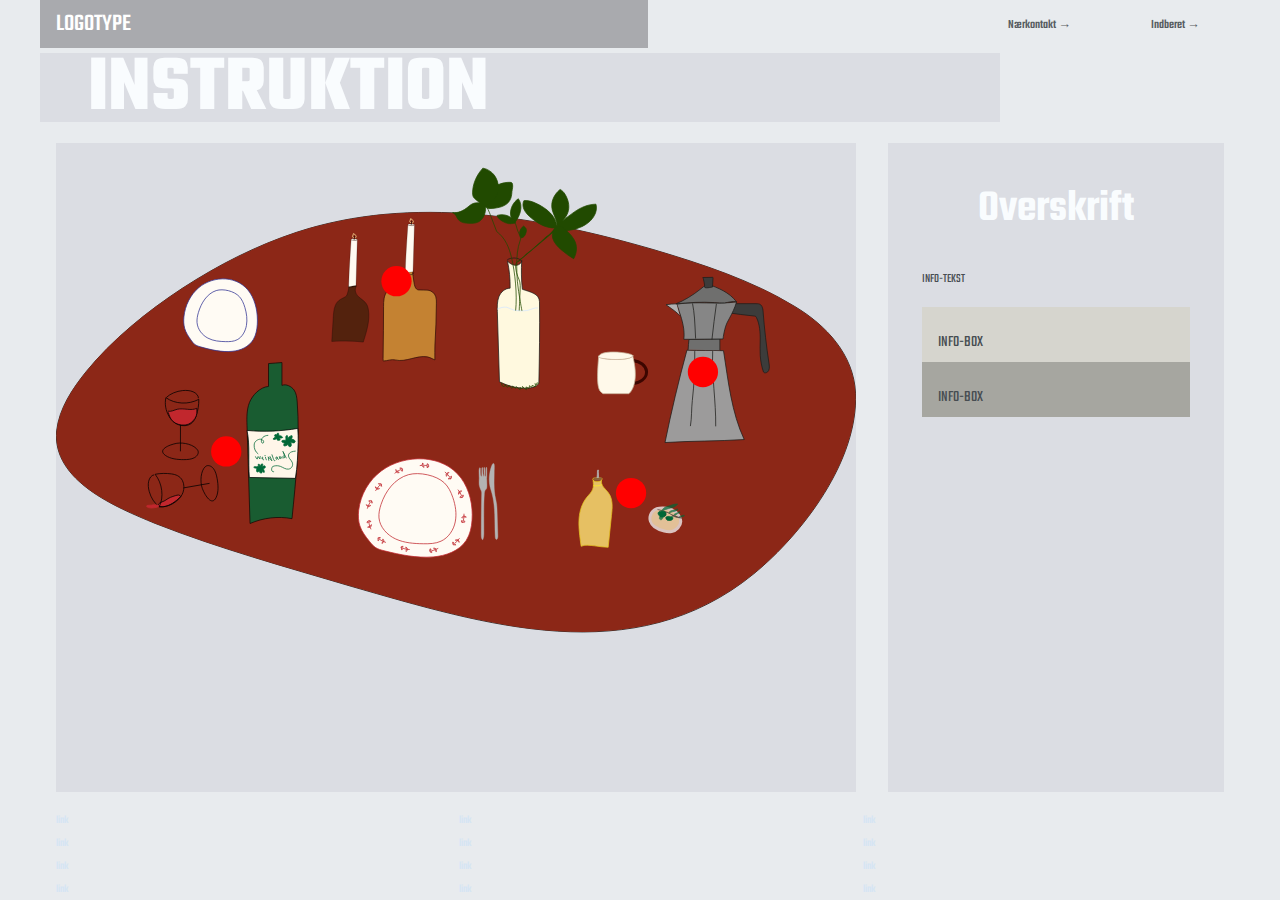
<file: instruction.html>
<!DOCTYPE html>
<html lang="en">
  <head>
    <meta charset="UTF-8" />
    <meta http-equiv="X-UA-Compatible" content="IE=edge" />
    <meta name="viewport" content="width=device-width, initial-scale=1.0" />
    <link rel="stylesheet" href="css/custom.css" />
    <link rel="stylesheet" href="css/general.css" />
    <link rel="stylesheet" href="css/layout.css" />
    <link rel="stylesheet" href="css/infographic.css" />
    <link rel="icon" type="image/png" href="img/fav.png" />
    <title>Emergency Site</title>
  </head>
  <body id="instruction">
    <header>
      <nav>
        <div id="logotype-wrapper">
          <a href="index.html"> LOGOTYPE </a>
        </div>
        <ul class="menu">
          <li><a class="menuItem" href="instruction.html">Nærkontakt </a></li>
          <li><a class="menuItem" href="register.html">Indberet</a></li>
        </ul>
      </nav>
    </header>

    <main>
      <h1>INSTRUKTION</h1>
      <section class="info-graphic">
        <svg
          id="Lag_2"
          data-name="Lag 2"
          xmlns="http://www.w3.org/2000/svg"
          width="800"
          height="514.04"
          viewBox="0 0 1057.31 614.04"
        >
          <g id="Lag_1-2" data-name="Lag 1">
            <g id="bord">
              <path
                d="M1056.69,298.07c3.57,88.65-69.01,184.67-134.56,238.69-158.72,129.49-355.62,66.96-532.06,16.47-86.22-25.62-175.43-50.25-259-83.13C79.51,448.74-5.3,414.03.81,347.81c3.39-29.84,20.9-55.65,39.1-78.37,33.97-41.78,80.4-79.57,126.92-109.98,47.92-31.13,97.47-56.31,150.93-74.03,152.85-50.24,320.81-21.04,472.42,22.99,63.25,18.76,129.65,40.46,186.24,75.02,41.37,24.76,77.99,63.55,80.25,114.45v.19Z"
                style="fill: #c7b299"
              />
              <path
                d="M1056.69,298.07c3.57,88.65-69.01,184.67-134.56,238.69-158.72,129.49-355.62,66.96-532.06,16.47-86.22-25.62-175.43-50.25-259-83.13C79.51,448.74-5.3,414.03.81,347.81c3.39-29.84,20.9-55.65,39.1-78.37,33.97-41.78,80.4-79.57,126.92-109.98,47.92-31.13,97.47-56.31,150.93-74.03,152.85-50.24,320.81-21.04,472.42,22.99,63.25,18.76,129.65,40.46,186.24,75.02,41.37,24.76,77.99,63.55,80.25,114.45v.19Z"
                style="fill: none; stroke: #000; stroke-miterlimit: 10"
              />
              <path
                d="M1056.69,298.07c3.57,88.65-69.01,184.67-134.56,238.69-158.72,129.49-355.62,66.96-532.06,16.47-86.22-25.62-175.43-50.25-259-83.13C79.51,448.74-5.3,414.03.81,347.81c3.39-29.84,20.9-55.65,39.1-78.37,33.97-41.78,80.4-79.57,126.92-109.98,47.92-31.13,97.47-56.31,150.93-74.03,152.85-50.24,320.81-21.04,472.42,22.99,63.25,18.76,129.65,40.46,186.24,75.02,41.37,24.76,77.99,63.55,80.25,114.45v.19Z"
                style="fill: #8c2717"
              />
            </g>
            <g id="vinglas1">
              <line
                x1="164.51"
                y1="340.18"
                x2="164.46"
                y2="374.85"
                style="fill: none; stroke: #000; stroke-miterlimit: 10"
              />
              <path
                d="M144.72,380.31c6.51,4.5,15.65,5.55,24.24,5.51,4.79-.02,9.81-.38,13.82-2.49s6.55-6.46,4.5-9.94c-4.22-7.17-18.54-10.71-27.54-9.18-8.39,1.43-26.76,7.97-15.01,16.09Z"
                style="fill: none; stroke: #000; stroke-miterlimit: 10"
              />
              <path
                d="M188.73,306.14c.1,7.19-1.01,14.39-3.29,21.39-1.65,5.08-4.57,10.6-11.03,12.67-5,1.6-11.02.59-15.41-1.81s-7.35-5.97-9.52-9.68c-4.54-7.76-6.04-16.5-4.25-24.86,11.83,8.71,29.99,9.55,43.49,2.29Z"
                style="fill: none; stroke: #000; stroke-miterlimit: 10"
              />
              <path
                d="M145.96,303.54c5.25-4.89,13.1-8.2,21.45-9.02,4.67-.46,9.63-.14,13.73,1.59,4.11,1.72,7.19,5.01,7.07,8.52"
                style="fill: none; stroke: #000; stroke-miterlimit: 10"
              />
              <path
                d="M147.98,321.78c4.19,1.01,8.23-1.59,12.43-2.56,8.33-1.94,18.49,2.48,25.64-1.25,0,4.44.95,8.5-2.41,13.45-2.77,4.08-6.84,7.96-12.92,8.63-6.08.67-12.48-1.38-16.29-4.97-3.52-3.32-4.82-7.61-6.02-11.74"
                style="fill: #c1272d; stroke: #000; stroke-miterlimit: 10"
              />
            </g>
            <g id="kaffe">
              <path
                d="M898.75,179.7c8.84,0,17.67-.01,26.51-.02,2.06,0,4.26.04,5.97,1.38,2.57,2.01,3.07,6.07,3.34,9.65,1.74,22.61,4.3,45.14,7.69,67.5.48,3.2.96,6.66-.28,9.57-1.24,2.92-4.97,4.57-6.94,2.25-2.33-6.9-3.77-14.19-4.26-21.57-.44-6.5-.14-13.03-.06-19.55.13-10.67-.44-21.82-5.04-31.08-.22-.45-.46-.9-.82-1.21-.5-.42-1.15-.5-1.77-.56-12.45-1.25-24.88-2.84-37.26-4.75"
                style="fill: #3c3c3b; stroke: #1d1d1b; stroke-miterlimit: 10"
              />
              <path
                d="M882.2,241.86c6.28,40.13,10.55,81.55,27.38,117.39-35.89,2.36-68.81,1.64-104.7,4,8.37-41.11,18.04-81.87,29-122.16,18.41.73,29.91.04,48.32.77Z"
                style="fill: #9c9b9b; stroke: #1d1d1b; stroke-miterlimit: 10"
              />
              <path
                d="M835.45,240.67c.2-4.63.57-9.26,1.1-13.85,13.68.27,27.2.02,40.87-.62,0,4.95,0,10.01,0,14.95"
                style="fill: #6f6f6e; stroke: #1d1d1b; stroke-miterlimit: 10"
              />
              <path
                d="M836.39,226.79h-6.63c1.58-11.96-2.04-25.16-5.97-36.38-1.08-3.08-1.89-7.36-3.49-10.12,26.5-4.06,52.63.75,79.17-2.95-2.26,7.68-5.57,14.64-9.33,21.5-1.14,2.08-2.35,4.11-3.35,6.29-2.54,5.51-3.67,11.71-4.77,17.82-.17.95-.26,2.43-.41,3.38-15.2.23-30.02.47-45.22.47Z"
                style="fill: #868686; stroke: #1d1d1b; stroke-miterlimit: 10"
              />
              <path
                d="M844.18,242.32c.34,21.78-.73,43.59-3.18,65.2-1.29,11.37-.63,22.71-2.55,33.97"
                style="fill: none; stroke: #1d1d1b; stroke-miterlimit: 10"
              />
              <path
                d="M867.92,242.32c-1.46,33.19,4.43,66.29,3.98,99.52"
                style="fill: none; stroke: #1d1d1b; stroke-miterlimit: 10"
              />
              <path
                d="M820.04,179.87c-4.6.14-9.2.54-13.77,1.21,2.59,1.79,4.9,3.63,7.49,5.41,1.14.79,2.29,1.58,3.4,2.43,2.53,1.94,4.87,4.2,7.19,6.45"
                style="fill: #b1b1b1; stroke: #1d1d1b; stroke-miterlimit: 10"
              />
              <path
                d="M899.37,177.22c-9.59-12.7-24.25-18.35-38.15-23.45-3.69,1.85-6.94,4.68-10.25,7.32-9.81,7.82-20.48,14.18-31.68,18.88,16.97-1.76,33.7-2.86,50.71-1.71,4.52.3,9.06.81,13.58.39,5.25-.49,10.66-2.76,15.8-1.43Z"
                style="fill: #6f6f6e; stroke: #1d1d1b; stroke-miterlimit: 10"
              />
              <path
                d="M854.87,145.14l12.83-.25c.2,0,.44,0,.56.19.1.14.1.34.1.52-.08,4.05-.31,8.09-.7,12.12-2.08.24-9.9,2.2-10.6-.04-.17-.55.17-1.82.14-2.45-.06-1.15-.37-2.36-.59-3.49-.13-.66-1.28-6.61-1.73-6.6Z"
                style="fill: #3c3c3b; stroke: #1d1d1b; stroke-miterlimit: 10"
              />
              <path
                d="M841.27,179.44c1.19,6.35,2.06,12.77,2.59,19.24.32,3.93.52,7.87.72,11.81.26,5.13.51,10.26.77,15.39"
                style="fill: none; stroke: #1d1d1b; stroke-miterlimit: 10"
              />
              <path
                d="M872.83,179.84c-2.22,15.65-4.18,31.35-5.88,47.09"
                style="fill: none; stroke: #1d1d1b; stroke-miterlimit: 10"
              />
            </g>
            <g id="blomst">
              <path
                d="M639.02,177.11c.43,36.28-.07,71.89-.84,108.16-3.55,4.67-9.99,5.93-15.85,6.14-12.29.46-25.19-3-36.23-8.43-.94-30.9-1.88-61.8-2.81-92.69-.2-6.64-.37-13.49,2.02-19.69,2.39-6.2,8.19-11.3,14.84-11.36.24-11.98-.93-23.99-3.48-35.69,3.14,2.8,5.51,4.74,9.67,5.38s9.12-2.1,9.16-6.31c-.64,12.68-.63,25.51.94,38.11,10.16,3.45,22.44,5.65,22.57,16.39Z"
                style="fill: #fff9df; stroke: #1d1d1b; stroke-miterlimit: 10"
              />
              <path
                d="M595.96,122.41c1.44-1.65,3.65-2.39,5.8-2.78,4.67-.84,9.96-.17,13.28,3.21"
                style="fill: none; stroke: #1d1d1b; stroke-miterlimit: 10"
              />
              <path
                d="M583.29,186.84c3.97-1.67,8.27-3.26,12.48-2.37,3.1.66,5.78,2.6,8.79,3.59,2.74.89,5.67.96,8.55,1.03,3.76.08,7.58.16,11.21-.8,4.17-1.1,8.2-3.57,12.47-2.98"
                style="fill: none; stroke: #d4e7ff; stroke-miterlimit: 10"
              />
              <path
                d="M607.46,188.81c2.26-20.41-.64-50.15-5.49-70.25-3.03-12.59-7.96-25.64-19.51-34.17-2.76-7.36-5.53-14.31-8.28-21.67-1.94-5.19-3.99-10.53-8.26-14.65"
                style="fill: none; stroke: #214a00; stroke-miterlimit: 10"
              />
              <path
                d="M618.01,77.15c-2.43,1.74-4.32,4.3-4.99,7.21s-.04,6.15,1.89,8.43c1.6-.31,3.17-1.08,4.14-2.4s1.58-2.86,2.05-4.42c.44-1.45.79-3,.42-4.48-.48-1.97-1.97-3.03-3.52-4.34Z"
                style="fill: #214a00; stroke: #214a00; stroke-miterlimit: 10"
              />
              <path
                d="M602.64,28.9c-.13,6.09-.46,12.64-5.29,17.51-2.82,2.84-6.97,4.81-11.39,5.97s-9.14,1.55-13.82,1.65c-4.42-1.29-8.18-4.03-9.06-7.57-.88-3.54.28-7.25,2.53-10.42,2.25-3.17,5.53-5.85,9.06-8.25,6.94-4.74,15.6-8.68,24.92-8.47,1.03.02,2.16.13,2.88.7.57.46.75,1.11.87,1.74.6,3.23.13,6.58-1.37,9.64"
                style="fill: #214a00; stroke: #214a00; stroke-miterlimit: 10"
              />
              <path
                d="M563.35,52.37c0-.92.39-2.51-.08-3.35-.37-.68-1.76-1.38-2.41-1.9-1.98-1.58-3.92-3.2-5.81-4.85-1.48-1.29-2.97-2.64-3.74-4.28-.71-1.5-.78-3.15-.76-4.76.18-11.69,5.03-23.3,13.64-32.68,6.46,1.15,11.89,4.96,15.25,9.57,3.35,4.62,4.82,9.99,5.38,15.32,1.19,11.17-9.36,21.81-21.29,27.52"
                style="fill: #214a00; stroke: #214a00; stroke-miterlimit: 10"
              />
              <path
                d="M562.34,46.88c-3.99-.47-8.21-.9-11.86.71-2.32,1.03-4.18,2.79-6.11,4.39-5.66,4.67-12.88,8.28-20.28,7.45,2.13.56,3.66,2.37,4.74,4.23s1.9,3.9,3.36,5.5c3.22,3.54,8.64,4.1,13.52,4.28,3.8.14,7.73.18,11.25-1.22,6.74-2.67,10.34-10.07,10.75-17.09.12-1.98-.09-4.23-1.69-5.47"
                style="fill: #214a00; stroke: #214a00; stroke-miterlimit: 10"
              />
              <path
                d="M611.19,124.21c.49-2.75,4.43-4.23,6.6-6.47,1.95-2.01,4.88-4.4,7.18-6.19,6.27-4.88,7.56-6.68,14.35-12.33,3.4-2.83,8.25-7.66,8.25-7.66,5.76-3.64,8.12-6.91,12.1-11.86-10.48.1-20.09-4.47-27.52-10.07-4.63-3.49-9.13-7.21-12.02-11.65s-4.03-9.74-1.75-14.38c5.16-.88,10.62,1.02,15.17,3.06,7.66,3.44,14.64,7.85,19.84,13.32,5.2,5.47,8.54,12.04,8.76,18.77,1.25-7.91-4.53-15.43-6.34-23.28-2.19-9.48,1.76-19.66,10.38-26.74,3.08,1.49,4.88,3.65,6.43,6.16,4.15,6.71,6.16,14.31,4.62,21.63-1.54,7.32-6.83,14.3-15.03,18.36,8.1-5.35,15.02-10.98,22.92-16.49s17.76-10.1,28.51-10.18c2.68,10.24-3.73,21.02-14.57,27.49-10.84,6.47-25.43,8.73-39.14,7.45"
                style="fill: #214a00; stroke: #214a00; stroke-miterlimit: 10"
              />
              <path
                d="M662.51,77.9c-5.86,3.76-7.55,10.32-5.81,15.98,1.74,5.66,6.37,10.57,11.45,14.93,4.88,4.18,10.27,8.02,16.08,11.45,4.38-8.46,5.15-17.08.37-25.41-3.66-6.38-9.73-11.76-15.83-16.97-2.32-1.98-2.91.77-6.27.02Z"
                style="fill: #214a00; stroke: #214a00; stroke-miterlimit: 10"
              />
              <path
                d="M615.81,189.13c-1.93-11.2-.34-1.43-2.26-12.63-1.46-8.53-2.92-17.07-3.73-25.69-.65-6.88-.87-13.8-.89-20.71-.02-11.67.62-23.56,4.73-34.48.79-2.09.14-3.71-.64-5.81s-1.87-4.07-2.68-6.15c-1.7-4.37-2.2-9.28-4.83-13.17"
                style="fill: none; stroke: #214a00; stroke-miterlimit: 10"
              />
              <path
                d="M604.58,69.01c-2.75-1.28-3.78-4.68-3.9-7.71-.32-7.93,3.76-15.91,10.4-20.27,3.53,4.76,4.08,10.98,2.73,16.74s-4.49,10.96-8,15.73"
                style="fill: #214a00; stroke: #214a00; stroke-miterlimit: 10"
              />
              <path
                d="M607.57,72.85c-3.09.86-6.33,1.45-9.5.98-2.57-.38-5-1.45-7.28-2.7-3.37-1.85-6.68-4.38-7.87-8.03,6.85-2.23,14.61-.63,20.05,4.09"
                style="fill: #214a00; stroke: #214a00; stroke-miterlimit: 10"
              />
              <path
                d="M589.44,284.07c-.41,1.08-.54,2.33-.07,3.38s1.65,1.84,2.78,1.6,1.9-1.7,1.27-2.67c.55,1.43,1.27,3.03,2.73,3.51s3.3-1.41,2.23-2.51c1.03,1.16,2.06,2.32,3.09,3.48.23.26.48.53.81.61.61.15,1.2-.41,1.33-1.02s-.09-1.24-.3-1.83c1.24,1.28,2.76,2.3,4.42,2.96,0-.8.19-1.59.53-2.31,1.53,1.54,3.26,2.88,5.14,3.96.39-.93.38-2.03-.03-2.95.5.99,1.69,1.72,2.73,1.34s1.3-2.15.28-2.57c1.45,1.73,3.26,3.16,5.28,4.18.08-1.18-.1-2.37-.53-3.47,1.29.58,2.58,1.17,3.87,1.75.63-1,.88-2.24.7-3.41.91.78,2,1.37,3.15,1.71.36-.66.51-1.44.41-2.2,1.37.63,2.74,1.26,4.11,1.88.54-1.31.35-2.88-.48-4.03.84.51,1.68,1.02,2.52,1.53l.1-2.54c.88-.04,1.77.11,2.59.45"
                style="fill: none; stroke: #214a00; stroke-miterlimit: 10"
              />
              <path
                d="M611.83,123.1c-1.87.42-3.28,2.07-3.9,3.88s-.55,3.79-.35,5.69c.4,3.78,1.31,7.5,2.7,11.03.96,2.43,2.14,4.78,2.75,7.31.73,3.03.59,6.19.45,9.31-.71,15.88-.57,12.6-1.28,28.48"
                style="fill: none; stroke: #214a00; stroke-miterlimit: 10"
              />
            </g>
            <g id="tallerken2">
              <path
                d="M430.34,400.46c-16.72,12.28-27.97,31.73-30.3,52.34-.78,6.92-.58,14.07,1.65,20.67,2.55,7.59,7.59,14.04,12.55,20.32,2.27,2.88,4.59,5.81,7.6,7.9,3.59,2.48,7.92,3.61,12.15,4.66,21.11,5.25,42.78,9.84,64.46,8.01,16.75-1.41,34.4-7.61,43.61-21.68,5.16-7.88,7.15-17.44,7.8-26.83,1.35-19.53-2.97-39.87-14.53-55.67-23.57-32.22-74.49-32.14-104.99-9.73Z"
                style="fill: #fffbf4; stroke: #c1272d; stroke-miterlimit: 10"
              />
              <path
                d="M429.57,445.08c-1.88,5.75-3.3,11.78-2.71,17.8,1.2,12.35,10.85,22.65,22.13,27.84,11.28,5.18,24.01,6.09,36.42,6.28,7.96.12,16.21-.08,23.44-3.41,9.94-4.58,16.6-14.73,18.79-25.45s.38-21.93-3.16-32.28c-2.44-7.16-5.83-14.2-11.31-19.41-10.5-9.97-33.12-14.69-47.21-10.79-18.45,5.11-30.74,22.12-36.4,39.42Z"
                style="fill: #fffbf4; stroke: #c1272d; stroke-miterlimit: 10"
              />
              <path
                d="M422.24,427.21c1.42-2.91,3.4-5.55,5.8-7.73"
                style="fill: none; stroke: #c1272d; stroke-miterlimit: 10"
              />
              <path
                d="M427.84,419.32c-.77-.3-1.39-.99-1.6-1.79.43-.18.98.07,1.13.51l.49-.81c.23.27.33.65.25.99.26-.33.66-.55,1.08-.6.19-.02.44.07.41.26,0,.05-.04.09-.07.14-.12.16-.26.3-.42.43.39-.08.81-.06,1.2.04.07.02.16.06.16.13,0,.05-.03.09-.07.12-.28.26-.67.4-1.06.37.47.18.92.43,1.33.72-.24.1-.5.16-.76.17l.73.94c-.8.19-1.71-.25-2.06-1"
                style="fill: none; stroke: #c1272d; stroke-miterlimit: 10"
              />
              <path
                d="M423.73,424.49c-.39-.36-.78-.71-1.11-1.13s-.6-.88-.71-1.4c-.01-.05-.02-.12.03-.15.03-.03.08-.02.12,0,1.04.24,1.91,1.12,2.13,2.16.53-.19,1.29-.41,1.85-.43s1.16.14,1.53.56c-1.06.79-2.48,1.1-3.77.82"
                style="fill: none; stroke: #c1272d; stroke-miterlimit: 10"
              />
              <path
                d="M447.5,403.98c2.39-2.19,5.2-3.92,8.23-5.06"
                style="fill: none; stroke: #c1272d; stroke-miterlimit: 10"
              />
              <path
                d="M455.6,398.68c-.61-.56-.93-1.43-.83-2.25.46-.01.89.42.87.89l.76-.58c.12.33.07.72-.13,1.02.36-.22.82-.27,1.22-.16.18.05.39.23.29.39-.03.04-.07.07-.12.1-.17.1-.36.18-.55.25.4.07.77.24,1.1.48.06.04.12.11.1.18-.02.04-.06.07-.11.08-.36.14-.77.13-1.12-.04.37.34.7.73.97,1.16-.26,0-.52-.03-.77-.12l.34,1.14c-.82-.12-1.5-.86-1.55-1.68"
                style="fill: none; stroke: #c1272d; stroke-miterlimit: 10"
              />
              <path
                d="M449.88,401.99c-.23-.47-.47-.95-.62-1.46s-.23-1.04-.15-1.56c0-.05.03-.12.08-.13.04-.01.08.01.12.04.88.6,1.36,1.74,1.19,2.79.56.02,1.35.09,1.88.28s1.03.55,1.22,1.08c-1.28.35-2.71.12-3.81-.62"
                style="fill: none; stroke: #c1272d; stroke-miterlimit: 10"
              />
              <path
                d="M480.75,393.68c3.18-.62,6.48-.62,9.66,0"
                style="fill: #e6e6e6; stroke: #c1272d; stroke-miterlimit: 10"
              />
              <path
                d="M490.42,393.41c-.22-.8-.04-1.7.47-2.35.4.23.54.83.28,1.21l.95-.1c-.08.35-.32.65-.64.8.42,0,.84.19,1.13.51.13.14.21.4.04.48-.05.02-.1.02-.15.02-.2,0-.4-.03-.59-.07.3.27.54.61.68.98.03.07.05.16-.01.21-.04.03-.09.02-.13.02-.38-.07-.72-.3-.93-.62.14.49.21.99.22,1.5-.23-.13-.43-.3-.59-.51l-.31,1.15c-.63-.53-.82-1.52-.44-2.24"
                style="fill: #e6e6e6; stroke: #c1272d; stroke-miterlimit: 10"
              />
              <path
                d="M483.81,393.23c.05-.53.1-1.05.23-1.57s.35-1.01.69-1.41c.04-.04.08-.08.14-.07.04.01.06.05.08.09.43.98.25,2.19-.44,3,.47.31,1.1.78,1.46,1.22s.59,1.01.47,1.56c-1.27-.37-2.37-1.32-2.92-2.52"
                style="fill: #e6e6e6; stroke: #c1272d; stroke-miterlimit: 10"
              />
              <path
                d="M513.94,402.1c2.62,1.9,4.88,4.31,6.6,7.05"
                style="fill: #e6e6e6; stroke: #c1272d; stroke-miterlimit: 10"
              />
              <path
                d="M520.75,408.98c.43-.71,1.21-1.19,2.04-1.26.11.45-.24.96-.69,1.03l.72.63c-.31.18-.69.21-1.02.07.28.31.43.75.4,1.17-.01.19-.15.42-.33.36-.05-.02-.09-.06-.12-.1-.13-.15-.25-.31-.35-.49,0,.4-.08.81-.25,1.17-.03.07-.09.14-.16.13-.05,0-.08-.05-.1-.09-.21-.32-.28-.73-.18-1.11-.26.43-.58.83-.94,1.18-.06-.25-.07-.52-.03-.78l-1.05.56c-.05-.82.55-1.64,1.34-1.85"
                style="fill: #e6e6e6; stroke: #c1272d; stroke-miterlimit: 10"
              />
              <path
                d="M516.36,404.04c.42-.32.84-.65,1.3-.9s.97-.44,1.5-.46c.05,0,.12,0,.14.05.02.04,0,.08-.01.12-.42.98-1.43,1.68-2.5,1.73.09.55.18,1.34.1,1.9s-.34,1.12-.82,1.41c-.6-1.19-.65-2.63-.15-3.86"
                style="fill: #e6e6e6; stroke: #c1272d; stroke-miterlimit: 10"
              />
              <path
                d="M531.17,425.45c2.14,2.43,3.82,5.27,4.9,8.33"
                style="fill: none; stroke: #c1272d; stroke-miterlimit: 10"
              />
              <path
                d="M536.3,433.66c.58-.6,1.45-.9,2.27-.78,0,.46-.44.88-.9.85l.56.77c-.34.11-.72.05-1.01-.15.21.37.26.82.13,1.23-.06.18-.24.38-.4.28-.04-.03-.07-.07-.1-.12-.1-.17-.18-.36-.24-.55-.08.39-.25.77-.5,1.09-.05.06-.12.12-.18.09-.04-.02-.07-.06-.08-.11-.13-.36-.11-.78.06-1.12-.35.36-.75.68-1.18.95,0-.26.04-.52.14-.77l-1.15.31c.14-.81.89-1.48,1.71-1.51"
                style="fill: none; stroke: #c1272d; stroke-miterlimit: 10"
              />
              <path
                d="M533.1,427.87c.48-.22.96-.45,1.47-.59s1.05-.21,1.57-.12c.05,0,.12.03.13.08.01.04-.01.08-.04.12-.62.87-1.76,1.33-2.81,1.14-.03.56-.12,1.34-.31,1.87s-.57,1.02-1.11,1.2c-.32-1.29-.06-2.71.7-3.8"
                style="fill: none; stroke: #c1272d; stroke-miterlimit: 10"
              />
              <path
                d="M539.21,457.29c.29,3.23-.05,6.51-.99,9.61"
                style="fill: none; stroke: #c1272d; stroke-miterlimit: 10"
              />
              <path
                d="M538.48,466.94c.82-.14,1.7.13,2.29.71-.27.38-.88.45-1.23.15v.95c-.34-.11-.62-.39-.73-.72-.05.42-.28.82-.62,1.07-.15.11-.42.17-.48-.01-.02-.05-.01-.1,0-.15.02-.2.07-.39.14-.58-.3.27-.66.47-1.05.58-.07.02-.17.03-.2-.03-.02-.04-.01-.09,0-.14.11-.37.37-.69.71-.86-.5.09-1.01.11-1.51.07.15-.21.34-.4.57-.54l-1.11-.43c.59-.57,1.59-.66,2.28-.2"
                style="fill: none; stroke: #c1272d; stroke-miterlimit: 10"
              />
              <path
                d="M539.33,460.39c.52.1,1.04.21,1.53.39s.97.45,1.33.83c.04.04.08.09.06.14-.02.04-.06.06-.1.07-1.01.33-2.21.03-2.94-.75-.36.43-.89,1.01-1.36,1.32s-1.06.48-1.6.31c.5-1.23,1.56-2.22,2.81-2.65"
                style="fill: none; stroke: #c1272d; stroke-miterlimit: 10"
              />
              <path
                d="M533.33,489.65c-1.75,2.73-4.02,5.12-6.66,7"
                style="fill: none; stroke: #c1272d; stroke-miterlimit: 10"
              />
              <path
                d="M526.85,496.84c.73.39,1.26,1.14,1.38,1.97-.45.13-.97-.18-1.07-.63l-.58.75c-.2-.29-.25-.68-.13-1.02-.3.3-.72.47-1.14.46-.19,0-.43-.12-.38-.3.01-.05.05-.09.09-.13.14-.14.3-.27.46-.38-.4.03-.81-.03-1.18-.18-.07-.03-.15-.08-.14-.15,0-.05.04-.08.08-.11.31-.23.72-.32,1.09-.25-.45-.24-.86-.53-1.24-.87.25-.08.52-.1.78-.08l-.62-1.02c.82-.09,1.67.45,1.92,1.23"
                style="fill: #e6e6e6; stroke: #c1272d; stroke-miterlimit: 10"
              />
              <path
                d="M531.53,492.18c.35.4.69.8.97,1.25s.49.95.54,1.47c0,.05,0,.12-.04.15-.04.02-.08,0-.12,0-1.01-.36-1.76-1.33-1.87-2.39-.55.13-1.33.25-1.89.21s-1.14-.27-1.46-.73c1.15-.66,2.59-.8,3.85-.38"
                style="fill: none; stroke: #c1272d; stroke-miterlimit: 10"
              />
              <path
                d="M505.21,503.01c-2.79,1.65-5.9,2.75-9.1,3.24"
                style="fill: #e6e6e6; stroke: #c1272d; stroke-miterlimit: 10"
              />
              <path
                d="M496.18,506.5c.48.68.61,1.59.34,2.38-.46-.08-.78-.6-.67-1.05l-.86.41c-.04-.35.09-.72.34-.97-.4.13-.86.1-1.23-.1-.17-.09-.33-.31-.2-.44.04-.04.09-.06.14-.07.19-.06.39-.11.59-.13-.37-.15-.71-.39-.97-.7-.05-.06-.1-.14-.06-.2.03-.04.08-.05.12-.06.38-.06.78.04,1.09.27-.29-.41-.53-.86-.71-1.34.26.05.51.14.73.28l-.09-1.19c.77.29,1.28,1.15,1.16,1.97"
                style="fill: #e6e6e6; stroke: #c1272d; stroke-miterlimit: 10"
              />
              <path
                d="M502.47,504.46c.13.51.26,1.03.3,1.55s.01,1.07-.18,1.56c-.02.05-.05.11-.11.11-.04,0-.08-.03-.11-.06-.73-.77-.97-1.98-.59-2.98-.55-.14-1.3-.37-1.78-.66s-.89-.76-.97-1.31c1.33-.07,2.67.45,3.6,1.4"
                style="fill: #e6e6e6; stroke: #c1272d; stroke-miterlimit: 10"
              />
              <path
                d="M467.49,504.64c-3.24.02-6.48-.58-9.5-1.77"
                style="fill: none; stroke: #c1272d; stroke-miterlimit: 10"
              />
              <path
                d="M457.93,503.12c.07.83-.27,1.68-.9,2.22-.35-.3-.38-.91-.05-1.24l-.95-.08c.14-.33.44-.58.78-.67-.41-.08-.79-.35-1.01-.71-.1-.16-.13-.43.05-.48.05-.01.1,0,.15,0,.2.04.39.1.57.18-.24-.32-.41-.7-.49-1.09-.01-.07-.02-.17.05-.2.04-.02.09,0,.13,0,.36.14.66.43.8.78-.04-.5-.02-1.01.06-1.51.2.17.37.38.49.61l.52-1.07c.52.64.53,1.64.01,2.29"
                style="fill: none; stroke: #c1272d; stroke-miterlimit: 10"
              />
              <path
                d="M464.4,504.51c-.15.51-.29,1.02-.52,1.5s-.53.93-.94,1.26c-.04.03-.1.07-.15.04-.04-.02-.05-.07-.06-.11-.25-1.04.16-2.2.99-2.87-.4-.39-.94-.97-1.21-1.47s-.39-1.1-.18-1.62c1.18.6,2.08,1.73,2.41,3.02"
                style="fill: none; stroke: #c1272d; stroke-miterlimit: 10"
              />
              <path
                d="M436.03,495.29c-3.12-.86-6.08-2.33-8.65-4.3"
                style="fill: none; stroke: #c1272d; stroke-miterlimit: 10"
              />
              <path
                d="M427.25,491.23c-.16.82-.72,1.54-1.47,1.9-.26-.39-.11-.98.29-1.21l-.89-.34c.22-.28.58-.44.93-.43-.38-.19-.67-.55-.78-.96-.05-.18,0-.45.18-.45.05,0,.1.02.15.05.18.09.35.2.5.33-.15-.37-.21-.78-.18-1.18,0-.07.03-.17.1-.18.05,0,.09.02.13.05.31.23.52.59.56.97.09-.5.25-.98.47-1.44.15.22.25.46.3.72l.79-.89c.33.76.06,1.72-.61,2.2"
                style="fill: none; stroke: #c1272d; stroke-miterlimit: 10"
              />
              <path
                d="M433.09,494.32c-.28.45-.56.9-.91,1.3s-.76.75-1.25.95c-.05.02-.11.04-.15,0-.03-.03-.03-.08-.03-.12.05-1.07.75-2.08,1.73-2.49-.28-.49-.63-1.19-.76-1.74s-.07-1.17.27-1.61c.97.9,1.53,2.24,1.49,3.56"
                style="fill: none; stroke: #c1272d; stroke-miterlimit: 10"
              />
              <path
                d="M416.35,477.94c-1.54-2.85-2.52-6-2.88-9.22"
                style="fill: none; stroke: #c1272d; stroke-miterlimit: 10"
              />
              <path
                d="M413.21,468.79c-.7.45-1.61.55-2.39.25.1-.45.63-.76,1.07-.63l-.37-.88c.35-.03.72.11.95.38-.12-.41-.06-.86.15-1.23.09-.16.32-.32.45-.18.04.04.05.09.07.14.06.19.09.39.11.59.17-.37.42-.69.73-.95.06-.05.14-.09.2-.05.04.03.05.08.05.12.05.38-.07.78-.32,1.07.42-.28.88-.5,1.36-.66-.06.26-.16.5-.31.72l1.19-.04c-.32.76-1.2,1.24-2.01,1.08"
                style="fill: none; stroke: #c1272d; stroke-miterlimit: 10"
              />
              <path
                d="M415.02,475.14c-.52.11-1.04.22-1.56.24s-1.07-.03-1.55-.24c-.05-.02-.11-.06-.11-.11,0-.04.03-.08.06-.11.8-.7,2.02-.9,3-.47.16-.54.42-1.28.73-1.75s.79-.86,1.35-.92c.02,1.33-.55,2.65-1.54,3.54"
                style="fill: none; stroke: #c1272d; stroke-miterlimit: 10"
              />
              <path
                d="M411.36,450.66c.77-3.15,2.15-6.15,4.03-8.78"
                style="fill: none; stroke: #c1272d; stroke-miterlimit: 10"
              />
              <path
                d="M415.16,441.76c-.82-.13-1.56-.67-1.94-1.41.38-.27.98-.14,1.22.25l.31-.9c.28.21.46.56.46.92.18-.38.53-.68.93-.81.18-.06.45-.02.46.17,0,.05-.02.1-.04.15-.09.18-.19.35-.32.51.37-.16.78-.23,1.18-.21.07,0,.17.03.18.1.01.05-.02.09-.04.13-.22.32-.57.53-.95.59.5.08.99.22,1.45.43-.21.15-.45.26-.71.33l.91.76c-.74.35-1.72.11-2.22-.54"
                style="fill: none; stroke: #c1272d; stroke-miterlimit: 10"
              />
              <path
                d="M412.24,447.69c-.46-.27-.91-.53-1.32-.87s-.77-.74-.99-1.22c-.02-.05-.04-.11,0-.15.03-.03.08-.04.12-.04,1.07.01,2.1.69,2.54,1.66.48-.3,1.17-.67,1.72-.81s1.16-.11,1.62.22c-.87,1-2.19,1.6-3.52,1.6"
                style="fill: none; stroke: #c1272d; stroke-miterlimit: 10"
              />
            </g>
            <g id="stearin1">
              <path
                d="M461.5,139.83c-.11-1.66-.08-3.42,1.35-4.22,1.94-1.08,8.77-3.5,8.78,1.71,0,1.05-.24,1.83-.1,2.89.15,1.23.35,2.47.53,3.7.35,2.47.71,4.93,1.06,7.4.31,2.2.64,4.43,1.57,6.44s2.15,3.42,4.3,3.73c4.22.61,8.5-.3,12.71.35,4.21.65,8.68,3.39,10.28,8.77.78,2.62.79,5.54.77,8.37-.12,18.49-.76,36.97-1.92,55.4-.4,6.38.12,13.22-.09,19.62-3.47-1.38-6.55-3.39-10.13-4-14.08-2.38-28.28,7.52-42.24,4.08-5.29-1.31-10.01,1.14-15.39,1.36-.17,0-.37,0-.49-.17-.13-.19-.11-.48-.09-.74.1-.96-.14-1.16-.14-2.14,0-12.67.42-24.92.49-37.59.05-10.34.11-20.69.16-31.03.02-3.81.04-7.67.76-11.35.71-3.68,2.21-7.23,4.57-9.22,4.35-3.67,8.81-4.27,13.83-3.02,2.02.5,4.15-.47,5.73-2.26s2.63-4.36,3.2-7.07c.63-2.97.69-6.03.64-9.06,0-.57-.08-1.24-.13-1.93Z"
                style="
                  fill: #e5b842;
                  opacity: 0.63;
                  stroke: #000;
                  stroke-miterlimit: 10;
                "
              />
              <path
                d="M472.75,138.45c-.43.9-.9,1.85-1.74,2.38-.45.28-.96.42-1.48.51-1.11.2-2.24.22-3.36.23-1.09.01-2.19.02-3.24-.25s-2.06-.88-2.6-1.83"
                style="
                  fill: none;
                  opacity: 0.63;
                  stroke: #000;
                  stroke-miterlimit: 10;
                "
              />
              <path
                d="M465.1,75.59c-1.39,21.33-3.05,42.11-3.48,63.48,3.37,0,6.84-1.56,10.21-1.56.62-20.65,1.24-41.29,1.86-61.94-2.86,1.87-5.23.61-8.58.02Z"
                style="
                  fill: #fffaf1;
                  stroke: #000;
                  stroke-miterlimit: 10;
                  stroke-width: 0.25px;
                "
              />
              <path
                d="M465.11,75.4c.13-.52.71-.9,1.39-1.03.27-.05.55-.05.83-.04.71.02,1.41.08,2.12.14.76.07,1.52.13,2.28.2.38.03.75.07,1.11.17s.86.16.84.42c-.07.1-.12.3-.23.37-.58.4-1.26.61-1.94.79-.18.05-.36.09-.55.12-.47.07-.95.03-1.43-.02-.16-.02-.32-.03-.48-.06-.13-.03-.27-.07-.4-.1-.33-.08-.66-.13-.99-.19-.21-.03-.41-.07-.62-.13-.04-.01-.08-.02-.12-.03-.14-.04-.29-.07-.43-.11-.4-.1-.66-.18-1.06-.28-.07-.02-.43-.17-.33-.23Z"
                style="
                  fill: #fffaf1;
                  stroke: #000;
                  stroke-miterlimit: 10;
                  stroke-width: 0.25px;
                "
              />
              <path
                d="M470.41,73.13c.47.04.96-.13,1.31-.45s.56-.8.56-1.28c0-.6-.3-1.15-.63-1.64-.43-.64-.95-1.23-1.52-1.75-.42-.38-.75-.58-1.31-.65-.06,0-.14,0-.19.03-.05.04-.07.1-.08.16-.11.54-.13,1.1-.31,1.62-.18.52-.5.97-.67,1.49s-.13,1.17.3,1.5c.44.33,1.08.18,1.6.36"
                style="fill: none; stroke: #ffe69a; stroke-miterlimit: 10"
              />
              <path
                d="M469.52,75.66c.32-1.66.5-3.36.51-5.06"
                style="
                  fill: none;
                  stroke: #000;
                  stroke-miterlimit: 10;
                  stroke-width: 0.75px;
                "
              />
            </g>
            <g id="stearin2">
              <path
                d="M394.83,92.84c.47.04.96-.13,1.31-.45s.56-.8.56-1.28c0-.6-.3-1.15-.63-1.64-.43-.64-.95-1.23-1.52-1.75-.42-.38-.75-.58-1.31-.65-.06,0-.14,0-.19.03-.05.04-.07.1-.08.16-.11.54-.13,1.1-.31,1.62-.18.52-.5.97-.67,1.49s-.13,1.17.3,1.5c.44.33,1.08.18,1.6.36"
                style="fill: none; stroke: #ffe69a; stroke-miterlimit: 10"
              />
              <path
                d="M366.49,197.34c.31-5,.62-10.02,2.52-14.94,1.25-3.24,3.32-6.54,7.99-9,1.82-.96,4.02-1.78,5.48-2.87,1.66-1.24,2.23-2.72,2.7-4.16,1.04-3.19,1.65-6.4,1.99-9.63.04,0,.08,0,.11,0,.18.18.5.34.88.44.75.19,1.65.18,2.5.14,2.06-.09,4.09-.33,6-.7.01.07.03.14.05.21-2.33,4.72-1.04,9.81,3.66,14.12,2.35,2.15,5.49,4.1,7.68,6.29,3.25,3.25,4.27,6.88,4.83,10.45,2.22,14.27-2.28,28.55-6.76,42.7-9.92-1.09-19.41-1.44-29.59-1.25-4.04.07-8.02.2-12.03.44l1.99-32.26Z"
                style="
                  fill: #42210b;
                  opacity: 0.77;
                  stroke: #000;
                  stroke-miterlimit: 10;
                  stroke-width: 0.5px;
                "
              />
              <path
                d="M386.63,156.55c-.01-.32.11-.65.5-.93.74-.52,2.19-.7,3.47-.75,1.42-.06,2.86-.03,4.17.17.67.11,1.3.26,1.84.46.02.35.07.7.16,1.04-1.66.46-3.54.71-5.4.95-.59.08-1.18.15-1.78.19-1.12.06-2.38-.08-2.79-.55-.15-.18-.16-.38-.17-.57Z"
                style="
                  fill: #42210b;
                  opacity: 0.77;
                  stroke: #000;
                  stroke-miterlimit: 10;
                  stroke-width: 0.5px;
                "
              />
              <path
                d="M390.08,95.3c-1.32,20.85-2.88,41.16-3.29,62.04,3.18,0,6.47-1.53,9.66-1.53.59-20.18,1.17-40.36,1.76-60.53-2.7,1.83-4.94.6-8.12.02Z"
                style="
                  fill: #fffaf1;
                  stroke: #000;
                  stroke-miterlimit: 10;
                  stroke-width: 0.25px;
                "
              />
              <path
                d="M389.63,95.11c.13-.52.71-.9,1.39-1.03.27-.05.55-.05.83-.04.71.02,1.41.08,2.12.14.76.07,1.52.13,2.28.2.38.03.75.07,1.11.17s.86.16.84.42c-.07.1-.12.3-.23.37-.58.4-1.26.61-1.94.79-.18.05-.36.09-.55.12-.47.07-.95.03-1.43-.02-.16-.02-.32-.03-.48-.06-.13-.03-.27-.07-.4-.1-.33-.08-.66-.13-.99-.19-.21-.03-.41-.07-.62-.13-.04-.01-.08-.02-.12-.03-.14-.04-.29-.07-.43-.11-.4-.1-.66-.18-1.06-.28-.07-.02-.43-.17-.33-.23Z"
                style="
                  fill: #fffaf1;
                  stroke: #000;
                  stroke-miterlimit: 10;
                  stroke-width: 0.25px;
                "
              />
              <path
                d="M394.04,95.37c.32-1.66.5-3.36.51-5.06"
                style="
                  fill: none;
                  stroke: #000;
                  stroke-miterlimit: 10;
                  stroke-width: 0.75px;
                "
              />
            </g>
            <g id="tallerken1">
              <path
                d="M188.66,158.55c-10.82,9.07-18.11,23.44-19.62,38.67-.51,5.12-.37,10.39,1.07,15.27,1.65,5.6,4.92,10.37,8.12,15.01,1.47,2.13,2.97,4.29,4.92,5.83,2.32,1.83,5.13,2.67,7.87,3.44,13.67,3.88,27.7,7.27,41.74,5.92,10.85-1.04,22.27-5.62,28.24-16.01,3.34-5.82,4.63-12.88,5.05-19.82.87-14.43-1.93-29.45-9.41-41.12-15.26-23.8-48.24-23.74-67.98-7.19Z"
                style="fill: #fffbf4; stroke: #2e3192; stroke-miterlimit: 10"
              />
              <path
                d="M188.16,191.51c-1.22,4.24-2.13,8.7-1.76,13.15.78,9.13,7.03,16.73,14.33,20.56,7.3,3.83,15.55,4.5,23.59,4.64,5.16.09,10.49-.06,15.18-2.52,6.43-3.38,10.75-10.88,12.17-18.8s.25-16.2-2.04-23.85c-1.58-5.29-3.77-10.49-7.32-14.34-6.8-7.36-21.45-10.85-30.57-7.97-11.95,3.77-19.9,16.34-23.57,29.12Z"
                style="fill: #fffbf4; stroke: #2e3192; stroke-miterlimit: 10"
              />
            </g>
            <path
              id="gaffel"
              d="M559.27,409.57c.02.32.03.65.02.97-.02,1.44-.1,2.88-.12,4.32-.02,1.44-.05,2.9.13,4.3.36,2.96,1.52,5.29,2.57,7.58.25.55.51,1.13.63,1.83.11.62.1,1.3.08,1.95l-.33,17.83c-.22,11.79-.17,23.95-.2,35.75,0,2.72.12,5.92,1.32,7.39.15.18.33.33.5.27.18-.07.31-.35.43-.62,1.36-3.35,1.15-7.42,1.17-11.65.04-12.5-.23-25.18.1-37.67.1-3.77.3-7.53.59-11.26.1-1.29.24-2.65.7-3.62.65-1.36,1.81-1.65,2.32-3.22.26-.79.29-1.75.31-2.68.09-3.54-.14-7.08-.25-10.62-.02-.63.17-1.19.18-1.82,0-.9,0-1.79-.01-2.69,0-1.79-.02-3.58-.03-5.37,0-.86,0-1.72-.01-2.58,0-.63-.01-1.28-.27-1.85-.03-.06-.06-.13-.13-.16-.08-.04-.17-.02-.25.02-.38.19-.45.68-.48,1.1-.15,2.61-.16,5.22-.04,7.83.05,1.02.11,2.09-.3,3.03-.04.1-.1.2-.2.23-.19.07-.35-.15-.42-.33-.23-.62-.23-1.29-.24-1.95-.02-2.26-.11-4.51-.27-6.76-.06-.85-.13-1.71-.37-2.53-.08-.27-.27-.6-.55-.55-.29.05-.34.43-.33.72.08,2.48.17,4.97.39,7.45.09,1.04.21,2.1-.08,3.11-.06.21-.19.45-.41.45-.22,0-.33-.26-.39-.46-.69-2.34-1.04-4.78-1.03-7.21,0-.99.06-1.99-.07-2.98-.03-.21-.06-.42-.19-.59s-.35-.28-.54-.2c-.21.09-.29.35-.32.58-.09.59-.1,1.18-.1,1.77-.03,2.21-.06,4.41-.09,6.62,0,.63-.02,1.27.06,1.9.03.21.06.44-.08.6-.13.16-.39.17-.57.07s-.31-.27-.41-.45c-.32-.56-.48-1.19-.58-1.82-.38-2.21-.22-4.48-.22-6.73,0-.64-.01-1.28-.15-1.9-.06-.29-.29-.65-.57-.55-.11.04-.18.14-.24.24-.48.79-.69,1.72-.8,2.64-.33,2.73.12,5.46.05,8.2-.02.71.04,1.4.08,2.09Z"
              style="
                fill: #b3b3b3;
                stroke: #b3b3b3;
                stroke-miterlimit: 10;
                stroke-width: 0.5px;
              "
            />
            <path
              id="kniv"
              d="M573.58,421.16c.7,3.19,1.75,6.21,2.6,9.33,4.92,17.94,3.32,37.88,4.29,57.04.08,1.55.41,3.48,1.5,3.76,1.5.38,2.08-2.62,2.02-4.74-.34-10.87-.67-21.73-1.01-32.6-.1-3.19-.2-6.39-.63-9.52-.52-3.82-1.52-7.47-2.18-11.24-1.17-6.72-1.24-13.67-1.15-20.54.05-3.6.15-7.2.16-10.8,0-1.7.6-9.7-.38-10.67-2.54-2.5-5.01,9.54-5.35,11.21-1.23,6.1-1.23,12.71.11,18.77Z"
              style="
                fill: #b3b3b3;
                stroke: #b3b3b3;
                stroke-miterlimit: 10;
                stroke-width: 0.5px;
              "
            />
            <g id="vinglas2">
              <line
                x1="168.77"
                y1="423.12"
                x2="202.92"
                y2="417.15"
                style="fill: none; stroke: #000; stroke-miterlimit: 10"
              />
              <path
                d="M211.73,435.63c3.3-7.19,2.74-16.38,1.22-24.82-.85-4.71-2.08-9.59-4.85-13.17s-7.5-5.33-10.57-2.71c-6.33,5.4-7.33,20.12-4.25,28.72,2.86,8.01,12.5,24.97,18.45,11.99Z"
                style="fill: none; stroke: #000; stroke-miterlimit: 10"
              />
              <path
                d="M135.9,447.75c-5.73-4.32-10.35-11.48-12.61-19.56-1.27-4.52-1.81-9.46-.82-13.8s3.69-7.95,7.16-8.44"
                style="fill: none; stroke: #000; stroke-miterlimit: 10"
              />
              <path
                d="M144.98,439.36c4.04-3.18,8.49-4.63,12.77-5.93,1.43-.43,2.88-.87,4.19-.81s2.51.67,2.89,1.97c-3.3,3.46-6.96,6.46-10.75,8.81-4.05,2.51-8.33,4.3-12.26,4.54-2.05.13-8.41.06-5.99-3.65,1.42-2.18,6.94-3.18,9.16-4.93Z"
                style="fill: #c1272d; stroke: #000; stroke-miterlimit: 10"
              />
              <path
                d="M125.89,445.97c2.67-.66,5.08-.45,7.38-.21.77.08,1.54.17,2.14.45s.99.79.83,1.45c-2.4.93-4.84,1.57-7.18,1.9-2.5.35-4.92.33-6.8-.32-.98-.34-3.89-1.6-1.84-2.81,1.21-.71,4-.1,5.47-.46Z"
                style="fill: #c1272d; stroke: #c1272d; stroke-miterlimit: 10"
              />
              <path
                d="M131.04,405.17c7.07-1.34,14.35-1.5,21.63-.48,5.29.74,11.24,2.66,14.39,8.66,2.44,4.64,2.49,10.75.9,15.49s-4.61,8.27-7.88,11.06c-6.86,5.82-15.2,8.81-23.74,8.5,6.53-13.16,4.19-31.2-5.3-43.22Z"
                style="fill: none; stroke: #000; stroke-miterlimit: 10"
              />
            </g>
            <g id="vinflaske">
              <path
                id="flaske"
                d="M311.9,463.82c-18.39-3.5-38.52-1.11-55.44,6.43-1.33-43.09-2.67-86.19-4-129.28-.32-10.34-.59-20.98,3.25-30.69s14.01-20.39,25.14-21.19c0-10.07,0-20.15,0-30.22,5.93,0,11.85-1.37,17.78-1.37,0,10.07,0,20.15,0,30.22,5.29-2.42,12.79,1.44,15.98,6.05,3.18,4.61,3.74,10.31,4.16,15.77,3.96,51.36-1.84,103.01-6.86,154.29Z"
                style="
                  fill: #006837;
                  opacity: 0.82;
                  stroke: #000;
                  stroke-miterlimit: 10;
                "
              />
              <path
                d="M316.39,410.56c-20.28-.39-40.57-.78-60.85-1.17-1.83-20.79,1.01-41.62-3.01-62.15,22.33,1.98,44.96,1.08,67.02-2.69.32,6.18.78,12.41.54,18.59-.61,15.87-.94,31.74-3.71,47.41Z"
                style="fill: #fff6e9; stroke: #000; stroke-miterlimit: 10"
              />
              <path
                d="M267.71,391.71c.56-.29,1.15.34,1.37.9.41,1.04.58,2.16.49,3.26.03-1.59.81-3.16,2.1-4.21.22-.18.47-.35.76-.35.39,0,.71.31.81.66s.02.71-.09,1.06c-.28.9-.73,1.75-1.34,2.5,1.05-.69,2.18-1.41,3.46-1.5.24-.02.49,0,.7.09.21.1.38.28.49.47.45.75.27,1.78-.42,2.35s-1.81.63-2.56.13c1.17,1.5,1.84,3.33,1.9,5.18,0,.12,0,.26-.1.35-.08.08-.21.09-.33.08-.78-.02-1.49-.49-1.94-1.09s-.69-1.3-.9-2c-.14,1.2.83,2.58.02,3.53-.72.85-2.33.44-2.92-.49s-.48-2.09-.35-3.17c-.21.79-.44,1.62-1.05,2.2s-1.73.79-2.35.21c-.36-.34-.45-.85-.48-1.33-.06-.97.09-1.96.42-2.88.07-.21.17-.42.35-.55s.49-.14.63.03c-1.4.27-2.9.09-4.17-.52-.49-.23-1-.73-.74-1.17.18-.3.62-.36.99-.38,1.09-.04,3.62.51,4.51-.16.98-.73-.37-2.62.74-3.2Z"
                style="fill: #006837; stroke: #006837; stroke-miterlimit: 10"
              />
              <path
                d="M304.76,353.97c.13-.1.28-.19.45-.21.46-.04.74.46.85.88.33,1.2.47,2.44.43,3.67.57-2.11,2.55-3.83,4.86-4.22.18-.03.38-.05.52.05.12.08.16.23.19.36.42,1.78-.39,3.76-1.97,4.85,1.12-.41,2.39-.53,3.54-.19s2.14,1.21,2.42,2.3c.08.33.1.68,0,1-.32.92-1.53,1.28-2.57,1.23-1.35-.08-2.66-.66-3.57-1.58.57,1.15.94,2.38,1.1,3.64.12.97.02,2.12-.85,2.68-1.07.69-2.65-.06-3.18-1.16s-.33-2.37-.11-3.56c-.2,2.21-2.45,4.09-4.84,4.03-.23,0-.48-.03-.67-.15-.26-.16-.38-.45-.43-.73-.14-.89.4-1.77,1.15-2.33s1.67-.88,2.58-1.18c-1.66.5-3.63.96-5.01-.02-.62-.44-1.01-1.12-1.2-1.82-.04-.16-.07-.33,0-.48.07-.15.24-.25.41-.32,1.09-.5,2.19-.48,3.37-.44.97.03,1.44-.07,1.58-1.04.28-1.87-.98-3.76.98-5.25Z"
                style="fill: #006837; stroke: #006837; stroke-miterlimit: 10"
              />
              <path
                d="M291.8,352.2c.15-.63.7-1.24,1.49-1.35.17-.02.35-.02.51.03.4.14.52.54.57.89.13.83.21,1.66.24,2.5,1.74-.21,3.58.4,4.61,1.52.18.2.34.43.29.68-.08.35-.55.54-.97.65-.62.16-1.28.28-1.92.23s-1.28-.29-1.64-.72c.62.77,1.03,1.65,1.21,2.56.03.15.05.32-.02.46-.11.22-.4.34-.67.43-.62.19-1.3.28-1.96.26-.32-.01-.64-.05-.9-.2-.31-.18-.45-.49-.53-.79-.16-.59-.16-1.22,0-1.82-1.1.91-2.52,1.74-4.08,1.66-.43-.02-.92-.16-1.04-.49-.09-.24.04-.5.2-.72.79-1.08,2.38-1.76,3.92-1.68-.73-.14-1.25-.65-1.66-1.15-.28-.34-.55-.71-.63-1.12s.07-.88.49-1.13c.48-.3,1.19-.24,1.68.02.39.2.71.5.92.83-.13-.5-.23-1.02-.11-1.53Z"
                style="fill: #006837; stroke: #006837; stroke-miterlimit: 10"
              />
              <path
                d="M267.24,378.22c-3.83-2.59-5.55-7.26-5.33-11.65.05-1.09.22-2.19.7-3.18.56-1.16,1.53-2.11,2.61-2.88,1.5-1.06,3.35-1.82,5.24-1.66s3.72,1.43,3.99,3.17c.09.57,0,1.2-.42,1.63s-1.21.56-1.67.17c-.14-.12-.25-.28-.34-.44-1.26-2.19-.56-5.07,1.27-6.89,1.82-1.82,4.56-2.68,7.24-2.78"
                style="fill: none; stroke: #006837; stroke-miterlimit: 10"
              />
              <path
                d="M288.26,401.45c-.8.72-2.26.25-2.82-.64s-.49-2-.4-3.03c.05-.61.11-1.25.41-1.79.55-1,1.79-1.5,2.97-1.77,2.71-.62,5.63-.43,8.22.54,3.57,1.33,6.87,4.15,10.68,3.58,2.07-.31,3.87-1.68,4.75-3.45s.83-3.86.04-5.66c-.74-1.67-2.08-3.04-3.17-4.54s-1.97-3.29-1.61-5.07c.36-1.79,1.94-3.2,3.72-3.95s3.77-.96,5.72-1.16"
                style="fill: none; stroke: #006837; stroke-miterlimit: 10"
              />
              <path
                d="M263.52,381.54c.54,1.32,1.35,2.54,2.36,3.59.32-1.17.73-2.33,1.22-3.44.69,1.14,1.5,2.21,2.4,3.21.04-1.25.08-2.53.54-3.71"
                style="fill: none; stroke: #006837; stroke-miterlimit: 10"
              />
              <path
                d="M272.18,384.19c.36.01.72,0,1.08-.04.07,0,.14-.02.2-.06.08-.06.09-.18.09-.28-.02-.37-.16-.73-.39-1.03-.08-.1-.19-.21-.33-.21-.07,0-.14.03-.2.06-.37.19-.59.6-.54,1,.03.21.13.41.24.6.19.33.39.65.62.96.15.21.32.41.55.56.41.27,1,.28,1.43.03"
                style="fill: none; stroke: #006837; stroke-miterlimit: 10"
              />
              <path
                d="M276.7,382.17c.17,1.24.57,2.45,1.17,3.56.09.17.2.35.35.48s.39.2.58.13"
                style="fill: none; stroke: #006837; stroke-miterlimit: 10"
              />
              <path
                d="M276.21,380.91c-.13-.11-.21-.26-.23-.42,0-.03,0-.05,0-.07.02-.05.08-.07.13-.08.12-.03.26-.03.38.02s.21.15.22.27c0,.08-.04.16-.11.19s-.18-.02-.18-.1"
                style="fill: none; stroke: #006837; stroke-miterlimit: 10"
              />
              <path
                d="M281.25,387.21c-.16-1.71-.41-3.42-.73-5.11,1.59,1.75,3.18,3.49,4.77,5.24-.04-.57-.28-1.11-.53-1.63-.71-1.51-1.43-3.01-2.16-4.51"
                style="fill: none; stroke: #006837; stroke-miterlimit: 10"
              />
              <path
                d="M285.28,378.91l2.02,5.78c.33.93.68,1.9,1.43,2.58.07.06.15.13.25.14.1,0,.19-.04.26-.09.25-.16.46-.39.59-.64"
                style="fill: none; stroke: #006837; stroke-miterlimit: 10"
              />
              <path
                d="M292.33,382.49c-.38-.04-.75-.3-1.1-.18-.13.04-.23.13-.32.23-.36.39-.45.94-.35,1.45s.39.96.72,1.36c.11.13.26.27.43.23.1-.03.17-.11.22-.19.57-.83.66-1.93.23-2.83.36.57.55,1.22.84,1.82s.72,1.19,1.37,1.46"
                style="fill: none; stroke: #006837; stroke-miterlimit: 10"
              />
              <path
                d="M302.02,380.96c-.47-.23-1.08-.38-1.52-.1-.14.09-.25.21-.34.34-.29.44-.36,1-.19,1.49s.59.9,1.1,1.1c.11.04.24.08.35.05.18-.04.29-.2.37-.35.28-.52.39-1.11.41-1.69.05-1.2-1.7-5.82-2.33-6.87,1.06,1.9,3.55,7.22,4.61,9.12"
                style="fill: none; stroke: #006837; stroke-miterlimit: 10"
              />
              <path
                d="M295.04,381.32c.36,1.11.87,2.58,1.24,3.69-.12-.46-.23-.93-.26-1.4s.06-.96.31-1.38c.05-.09.14-.18.25-.16.05.01.57-.04.62-.03,1.33.14,1.31,1.52,1.46,2.46"
                style="fill: none; stroke: #006837; stroke-miterlimit: 10"
              />
            </g>
            <g id="kaffekop">
              <path
                d="M761.48,285.23c10.31-.2,19.03-6.89,18.98-15.08,0-.06,0-.12,0-.18h0c0-.44-.04-.87-.09-1.3-.85-7.28-8.36-12.86-17.5-13.71"
                style="
                  fill: none;
                  stroke: #3c0600;
                  stroke-miterlimit: 10;
                  stroke-width: 4px;
                "
              />
              <path
                d="M717.3,248.8h0c-4.44,47.16,1.71,46.21,5.65,49.85h34.19c-.52.57,14.92-10.06,5.49-48.1l-.15-1.65c.01-.11.2-.72.12-.65h0c-1.02,2.28-5.85,3.8-12.01,4.59-4.75.61-10.28.77-15.47.51-4.34-.22-8.43-.74-11.62-1.56-3.02-.77-5.22-1.81-6.06-3.12h0c-.08-.03-.15.04-.14.12Z"
                style="fill: #fff9ea; stroke: #c7b299; stroke-miterlimit: 10"
              />
              <path
                d="M758.46,251.48l3.43-1.85c7.2-4.54-43.32-11.23-44.86.49h0l2.88,1.43c1.04.36,2.12.59,3.23.69l10.69,1.14h.76s4.52.1,4.52.1c.3-.02,3.3-.05,3.6-.05l4.84-.15c.42-.01.84-.05,1.26-.1l4.59-.6,5.07-1.1Z"
                style="fill: #fff9ea; stroke: #c7b299; stroke-miterlimit: 10"
              />
            </g>
            <g id="olieflaske">
              <path
                d="M720.99,413.15c-.77,3.11.65,6.35,2.63,9,1.99,2.64,4.55,4.91,6.49,7.58,6.23,8.56,5.23,19.66,4,29.83-1.7,14.02-2.64,28.07-4.33,42.08-6.01.04-11.92-1.24-17.89-1.86-5.97-.62-12.53-2.02-17.81.56-.42-2.36-.72-4.74-1.03-7.12-1.26-9.91-2.52-19.9-1.7-29.85s3.85-19.98,10.44-28.02c2.66-3.24,5.92-6.21,7.43-9.99,1.56-3.9,1.08-8.2.54-12.32,1.48,1.1,3.28,1.82,5.21,1.86s4.49-.69,6.02-1.74Z"
                style="
                  fill: #ffe978;
                  opacity: 0.79;
                  stroke: #fcee21;
                  stroke-miterlimit: 10;
                "
              />
              <path
                d="M710.28,413.1c-.3-.34-.61-.69-.76-1.1s-.1-.91.25-1.22c.23-.21.57-.3.88-.37,3.52-.84,7.35-1.02,10.72.22.24.09.49.19.61.4.22.35-.07.79-.42,1.04s-.79.42-1.04.75"
                style="fill: none; stroke: #fcee21; stroke-miterlimit: 10"
              />
              <path
                d="M710.25,420.24c1.89.22,3.8.37,5.7.22s3.79-.62,5.39-1.56"
                style="fill: none; stroke: #fcee21; stroke-miterlimit: 10"
              />
              <path
                d="M711.14,409.95c3.36-.13,6.74-.25,10.08.09-.57.82-.95,1.75-1.09,2.7-2.22.15-4.45.25-6.68.28-.79.01-1.85.26-2.25-.36-.11-.18.09-2.72-.07-2.71Z"
                style="fill: #8c6239; stroke: #8c6239; stroke-miterlimit: 10"
              />
              <path
                d="M715.11,409.93c.35-3.37.51-6.75.5-10.13.3.45,1.2.37,1.4-.13-.22.95-.18,1.93-.15,2.9.09,2.41.18,4.83.26,7.24"
                style="fill: #b3b3b3; stroke: #b3b3b3; stroke-miterlimit: 10"
              />
            </g>
            <g id="oliven">
              <path
                d="M790.96,474.51c3.53,2.57,7.98,4.54,12.86,5.7,3.16.75,6.63,1.16,9.84.53,3.55-.7,6.34-2.6,8.28-4.73,9.34-10.28-.98-25.58-19.56-26.13-19.02-.56-21.81,17.07-11.42,24.63Z"
                style="
                  fill: #fceebe;
                  opacity: 0.77;
                  stroke: #f2f2f2;
                  stroke-miterlimit: 10;
                  stroke-width: 4px;
                "
              />
              <path
                d="M814.05,462.07c-2.04-1.31-4.73-1.59-7.01-.73-.36.13-.71.3-.96.59s-.35.71-.16,1.03c.59,1,.77,2.5,1.89,2.9s2.34.36,3.53.28c1.31-.09,2.8-.34,3.46-1.44.64-1.07.31-1.95-.75-2.64Z"
                style="fill: #006837; stroke: #006837; stroke-miterlimit: 10"
              />
              <path
                d="M807.31,463.07c.11.15.16.33.19.52.02.12.04.25,0,.36s-.14.22-.26.22c-.17,0-.27-.2-.31-.36-.04-.16-.21-.71-.1-.86.12-.16.39-.02.49.12Z"
                style="
                  fill: none;
                  opacity: 0.48;
                  stroke: #333;
                  stroke-miterlimit: 10;
                "
              />
              <path
                d="M800.29,458.14c1.7-1.25,1.73-2.66,5.39-2.96.99,1.07.42,1.53-.61,2.59-.67.69-1.73,1.27-2.22,2-.53.79-.32,1.64-.52,2.47-.27,1.11-1.3,2.14-2.3,3.15-4.23-.24-2.52-4.91.26-7.24Z"
                style="
                  fill: #006837;
                  opacity: 0.72;
                  stroke: #006837;
                  stroke-miterlimit: 10;
                "
              />
              <path
                d="M809.46,447.21c4-.96,7.4-3.28,12.15-2.57-1.63,1.52-3.33,3.08-6.01,4.15-2.03.81-4.49,1.27-6.72,1.93-1.92.57-3.65,1.28-5.58,1.83-.63.18-1.48.56-1.99.18-.41-.31.19-.96.4-1.24,1.41-1.85,4.22-3.43,7.75-4.28Z"
                style="
                  fill: #006837;
                  opacity: 0.72;
                  stroke: #006837;
                  stroke-miterlimit: 10;
                "
              />
              <path
                d="M812.37,453.67c1.41-.55,3.05-.97,4.79-1.14,2.61-.25,2.1-.73,4.22-1.56.59.7,0,1.55-1.03,2.11s-2.44.88-3.81,1.19-2.79.62-3.86,1.15c-.67.34-1.28.81-2.26.91-.26-1.06.19-1.97,1.94-2.65Z"
                style="
                  fill: #006837;
                  opacity: 0.72;
                  stroke: #006837;
                  stroke-miterlimit: 10;
                "
              />
              <path
                d="M819.72,456.81c1.66-.64,2.94-1.5,4.19-2.34,2.01.98-.1,1.75-1.37,2.29-.33.14-.7.25-1.01.4-1.01.47-1.36,1.2-2.14,1.77-.88.64-2.88.6-2.59-.33.24-.75,1.84-1.36,2.92-1.78Z"
                style="
                  fill: #006837;
                  opacity: 0.72;
                  stroke: #006837;
                  stroke-miterlimit: 10;
                "
              />
              <path
                d="M825.29,460.46c2.37-.39,1.89.01,2.55-.05.79-.08-3.34.13-2.55.05,1.09-.12,3.34-1.34,4.94-1.49.15.39.31.78.19,1.17s-.54.78-1.25.93c-.33.07-.69.09-1.05.11-.49.03-.97.08-1.44.15-.47.06-.93.15-1.34.27-.71.22-1.35.57-2.17.55.18-.56.94-1.5,2.12-1.7Z"
                style="
                  fill: #006837;
                  opacity: 0.72;
                  stroke: #006837;
                  stroke-miterlimit: 10;
                  stroke-width: 0.5px;
                "
              />
              <path
                d="M813.43,461.07c-.32.14-.47.37-.56.58-.21.51-.19,1.04-.42,1.55-.38.86-1.44,1.6-2.47,2.3.55,0,1.11,0,1.66,0,.45,0,.92,0,1.34-.07.9-.16,1.46-.63,1.68-1.1s.15-.97.21-1.45c.03-.2.08-.41.22-.6.14-.18.37-.35.5-.53.17-.25.25-.73-.33-.84-.51-.1-1.45-.02-1.85.16Z"
                style="
                  fill: #006837;
                  opacity: 0.72;
                  stroke: #006837;
                  stroke-miterlimit: 10;
                "
              />
              <path
                d="M827.25,463.1c1.3.13-7.6-.7-10.23-2.15s-4.48-3.23-7.13-4.66c-3.88-2.1-16.82-5.06-14.36-4.5"
                style="fill: #534741; stroke: #534741; stroke-miterlimit: 10"
              />
              <path
                d="M797.43,454.44c2.32-1.38,5.56-1.18,7.52.69,1.01.97,1.66,2.46,1.23,3.8-.34,1.07-1.31,1.85-2.36,2.24s-2.19.45-3.32.48c-.44.01-.89.02-1.3-.13-.48-.17-.85-.54-1.21-.9-1.94-1.93-3.64-4.35-.56-6.18Z"
                style="fill: #006837; stroke: #006837; stroke-miterlimit: 10"
              />
              <path
                d="M805.05,458.65c.09-.14.21-.28.37-.34s.37.02.41.19c.01.07,0,.14-.02.21-.08.28-.16.57-.32.82-.14.21-.7.75-.89.37-.16-.3.32-1.03.46-1.25Z"
                style="
                  fill: none;
                  opacity: 0.34;
                  stroke: #333;
                  stroke-miterlimit: 10;
                "
              />
            </g>
          </g>
          <circle id="circle1" cx="450" cy="150" r="20" fill="red"></circle>
          <circle id="circle2" cx="855" cy="270" r="20" fill="red"></circle>
          <circle id="circle3" cx="225" cy="375" r="20" fill="red"></circle>
          <circle id="circle4" cx="760" cy="430" r="20" fill="red"></circle>
        </svg>
      </section>
      <section class="info-text">
        <h2>Overskrift</h2>
        <article>
          <p class="placeholder">INFO-TEKST</p>
        </article>
        <aside id="efficiency" class="info-box yellow">INFO-BOX</aside>
        <aside id="requirement" class="info-box green">INFO-BOX</aside>
      </section>
    </main>

    <footer>
      <nav class="some">
        <ul>
          <li><a href="">link</a></li>
          <li><a href="">link</a></li>
          <li><a href="">link</a></li>
          <li><a href="">link</a></li>
        </ul>
      </nav>
      <nav class="another">
        <ul>
          <li><a href="">link</a></li>
          <li><a href="">link</a></li>
          <li><a href="">link</a></li>
          <li><a href="">link</a></li>
        </ul>
      </nav>
      <nav class="yetanother">
        <ul>
          <li><a href="">link</a></li>
          <li><a href="">link</a></li>
          <li><a href="">link</a></li>
          <li><a href="">link</a></li>
        </ul>
      </nav>
    </footer>
    <script src="js/main.js"></script>
  </body>
</html>
</file>
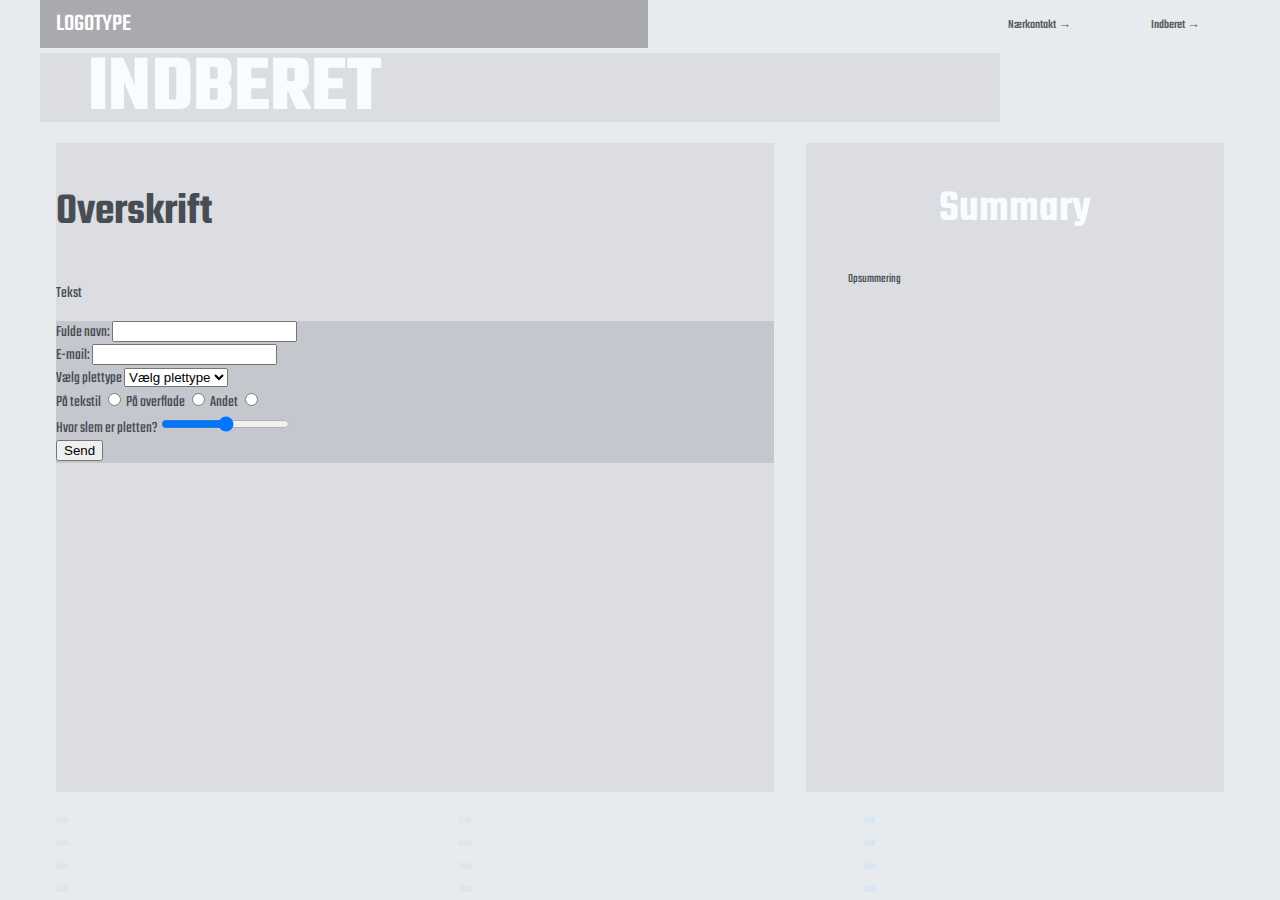
<file: register.html>
<!DOCTYPE html>
<html lang="en">
  <head>
    <meta charset="UTF-8" />
    <meta http-equiv="X-UA-Compatible" content="IE=edge" />
    <meta name="viewport" content="width=device-width, initial-scale=1.0" />
    <link rel="stylesheet" href="css/custom.css" />
    <link rel="stylesheet" href="css/general.css" />
    <link rel="stylesheet" href="css/layout.css" />
    <link rel="stylesheet" href="css/infographic.css" />
    <link rel="stylesheet" href="css/forms.css" />
    <link rel="icon" type="image/png" href="img/fav.png" />
    <title>Emergency Site</title>
  </head>
  <body id="register">
    <header>
      <nav>
        <div id="logotype-wrapper">
          <a href="index.html"> LOGOTYPE </a>
        </div>
        <ul class="menu">
          <li><a class="menuItem" href="instruction.html">Nærkontakt </a></li>
          <li><a class="menuItem" href="register.html">Indberet</a></li>
        </ul>
      </nav>
    </header>

    <main>
      <h1>INDBERET</h1>
      <section id="form-section">
        <article id="form-info">
          <h2>Overskrift</h2>
          <p>Tekst</p>
        </article>
        <form id="webform">
          <div>
            <label for="name">Fulde navn:</label>
            <input type="text" id="name" name="name" required />
          </div>
          <div>
            <label for="email">E-mail:</label>
            <input type="email" id="email" name="email" required />
          </div>
          <div class="selectoption">
            <label for="pletvalg">Vælg plettype</label>
            <select id="pletvalg" name="pletvalg" placeholder="Vælg plettype">
              <option value="" disabled selected>Vælg plettype</option>
              <option value="rødvinsplet">Rødvinsplet</option>
              <option value="kaffe">Kaffeplet</option>
              <option value="stearin">Stearinplet</option>
              <option value="olie">Olie</option>
            </select>
          </div>
          <div class="radiobtn">
            <label for="radiotekstil">På tekstil</label>
            <input type="radio" id="radiotekstil" name="radiobtns" />
            <label for="radiooverflade">På overflade</label>
            <input type="radio" id="radiooverflade" name="radiobtns" />
            <label for="radioandet">Andet</label>
            <input type="radio" id="radioandet" name="radiobtns" />
          </div>
          <div class="range">
            <label for="range">Hvor slem er pletten?</label>
            <input type="range" id="range" name="rangeslem" />
          </div>
          <button>Send</button>
        </form>
      </section>
      <section id="form-summary">
        <h2>Summary</h2>
        <article>
          <p class="placeholder">Opsummering</p>
        </article>
      </section>
    </main>
    <footer>
      <nav class="some">
        <ul>
          <li><a href="">link</a></li>
          <li><a href="">link</a></li>
          <li><a href="">link</a></li>
          <li><a href="">link</a></li>
        </ul>
      </nav>
      <nav class="another">
        <ul>
          <li><a href="">link</a></li>
          <li><a href="">link</a></li>
          <li><a href="">link</a></li>
          <li><a href="">link</a></li>
        </ul>
      </nav>
      <nav class="yetanother">
        <ul>
          <li><a href="">link</a></li>
          <li><a href="">link</a></li>
          <li><a href="">link</a></li>
          <li><a href="">link</a></li>
        </ul>
      </nav>
    </footer>
  </body>
</html>
</file>
<file: css/custom.css>
:root {
  /* Colours */
  --primary-bg-color: #e8ebee; /* used */
  --primary-font-color: #474d52; /* used */

  --secondary-bg-color: #5d656c; /* used */
  --secondary-font-color: #d5e5f4; /* used */

  /* CAN BE DELETED WHEN THE PLACEHOLDER CLASS IS DELETED */
  --placeholder-bg-color: #eb9e1a; /* used */
  --placeholder-font-color: #575c61; /* used */

  /* NOT USED AT THE MOMENT */
  --info-color: #17a2b8;
  --warning-color: #ffc107;
  --danger-color: #dc3545;

  /* Borders */
  /* --border-color: #007bff; /* used */
  /* --border-color-light: #f7f5c2; used */
  /* --border-radius: 0.25rem; */ */

  /* Links */
  --link-color: #84888e; /* used */
  --hover-color: #f9fcfe; /* used */
  --active-color: #50a1cd; /* used */

  /* From styletile */

  /* Fonts */
  --logotype-font: "tekomedium";
  --headline-font: "tekomedium";
  --body-font: "tekoregula";
  --link-font: "tekomedoum";

  /* Text sizes */
  --logotype-size: 1.5rem;
  --headline1-size: 2rem;
  --headline2-size: 1.5rem;
  --headline3-size: 1.25rem;
  --bodytext-size: 1rem;
  --cta-text-size: 1.25rem;
  --followup-text-size: 0.8rem;
  --form-submit-size: 1rem;

  /* Text colors */
  --logotype-color: #ffffff;
  --headline-color: #bbc3ca;
  --headline-color-inverted: #f9fcfe;
  --bodytext-color: #575c61;
  --bodytext-color-inverted: #f9fcfe;
  --cta-text-color: #bbc3ca;
  --cta-text-color-inverted: #bbc3ca;
  --followup-text-color: #575c61;
  --followup-text-color-inverted: #bbc3ca;
  --formfield-text-color: #575c61;
  --form-submit-color: #bbc3ca;
  --form-submit-color-inverted: #bbc3ca;

  /* Background colors */
  --logotype-background-color: #a9aaae;
  /* --header-background-color: #bfd6e8; */
  --article-background-color: #d2dce2;
  --news-background-color: #dbdde3;
  --news-background-color-inverted: #eeebe9;
  --info-background-color: #dbdde3;
  --headline-bg-color: #dbdde3;
  --headline-bg-color-alert: #dbdde3;
  --headline-bg-color-inverted: #dbdde3;
  --bodytext-bg-color: #dbdde3;
  --bodytext-bg-color-inverted: #dbdde3;
  --cta-text-bg-color: #dbdde3;
  --cta-text-bg-color-inverted: #dbdde3;
  --followup-text-bg-color: #e8ebee;
  --followup-text-bg-color-inverted: #dbdde3;
  --form-background-color: #c5c7ce;
  --form-text-color: #dbdde3;
  --formfield-background-color: #dbdde3;
  --formfield-background-color-active: #dbdde3;
  --form-submit-bg-color: #dbdde3;
  --form-submit-bg-color-inverted: #dbdde3;

  /* Info-boxes */
  --info-bg-color-yellow: #d6d5ce;
  --info-bg-color-green: #a6a6a0;
}
</file>
<file: css/general.css>
html,
body,
header,
footer,
main,
nav,
ul,
#main-disclamer {
  margin: 0;
  padding: 0;
  box-sizing: border-box;
}
@font-face {
  font-family: tekomedium;
  src: url(../fonts/Teko-Medium.ttf);
}
@font-face {
  font-family: tekobold;
  src: url(../fonts/Teko-Bold.ttf);
}
@font-face {
  font-family: tekolight;
  src: url(../fonts/Teko-Light.ttf);
}
@font-face {
  font-family: tekoregular;
  src: url(../fonts/Teko-Regular.ttf);
}
@font-face {
  font-family: tekosemi;
  src: url(../fonts/Teko-SemiBold.ttf);
}



body {
  font-family: "tekoregular";
  color: var(--primary-font-color);
  background-color: var(--primary-bg-color);
}
header,
footer {
  background-color: var(--header-background-color);
  color: var(--secondary-font-color);
  height: min-content;
}
.logo-wrapper {
  background-color: var(--logotype-background-color);
  color: var(--logotype-color);
}
#main-disclamer {
  height: 180px;
  background-color: var(--header-background-color);
  display: flex;
  justify-content: flex-start;
  align-items: center;
  padding-left: 2rem;
}
#main-disclamer-content {
  display: flex;
  column-gap: 1rem;
}
main section {
  padding: 20px;
  /* margin: 10px; */
  /* border: 1px solid var(--border-color); */
  border-radius: var(--border-radius);
}
h1,
h3,
h4,
h5,
h6 {
  font-family: "tekobold";
}
h1 {
  font-size: 80px;
  color: var(--headline-color-inverted);
  margin: 5px 0;
  line-height: 1rem;
  text-align: left;
}
h2 {
  font-size: 45px;
  font-family: "tekosemi";
}
h3 {
  font-size: 30px;
}

main > h1 {
  background-color: var(--headline-bg-color-alert);
  color: var(--headline-color-inverted);
  line-height: 4rem;
  padding: 5px 3rem 0 3rem;
  width: calc(80% - 6rem);
}

/* NAVIGATION STRUCTURES */
header > nav {
  height: 100%;
}
nav ul {
  list-style: none;
}
nav a {
  font-family: "tekomedium";
  text-decoration: none;
  color: var(--link-color);
}
a {
  font-family: var(--link-font);
}
#logotype-wrapper {
  background-color: var(--logotype-background-color);
  margin: 0;
  display: flex;
  justify-content: flex-start;
  align-items: center;
  padding: 0 0 0 1rem;
}
#logotype-wrapper > a {
  font-size: var(--logotype-size);
  color: var(--logotype-color);
  font-family: var(--logotype-font);
  height: 3rem;
  width: 100%;
  display: flex;
  align-items: center;
}
header nav li a {
  margin: 1.5rem;
  background-color: var(--followup-text-bg-color);
  color: var(--followup-text-color);
  font-size: var(--followup-text-size);
  padding: 0.5rem 1rem;
  border-radius: var(--border-radius);
}
header > nav li > a:after {
  content: " \2192";
}
nav a:hover {
  color: var(--hover-color);
}
nav a:active {
  color: var(--active-color);
}

/* FOOTER */
footer a {
  font-size: 0.7rem;
}
.yellow,
.green {
  padding: 1.5rem 1rem 0.5rem 1rem;
}
.yellow {
  background-color: var(--info-bg-color-yellow);
}
.green {
  background-color: var(--info-bg-color-green);
}
</file>
<file: css/layout.css>
/* LAYOUT FOR MAIN CONTENT */
body {
  display: grid;
  grid-template-rows: auto 1fr auto;
  height: 100vh;
  max-width: 1200px;
  margin: 0 auto;
}
main {
  display: grid;
  row-gap: 1rem;
}
main > *:not(:first-child) {
  margin: 0 1rem;
}
main {
  grid-template-rows: min-content min-content 1fr min-content;
}

/* LAYOUT FOR HEADER AND FOOTER */
footer {
  display: grid;
  gap: 10px;
}
header nav,
footer nav {
  display: flex;
  justify-content: space-between;
  align-items: center;
}
header nav > * {
  flex: 1;
}
nav ul {
  display: flex;
  justify-content: flex-end;
}
header ul {
  height: 100%;
  width: clamp(175px, 50%, 300px);
}
footer ul {
  flex-direction: column;
  padding-left: 1rem;
}

/* LAYOUT FOR SECTIONS */
#daily,
#breaking {
  display: grid;
}
#daily {
  grid-template-rows: repeat(2, minmax(200px, min-content));
  gap: 1rem;
}
#breaking {
  grid-template-rows: repeat(auto-fit, minmax(50px, min-content));
  gap: 0;
}

@media (width > 600px) {
  #frontpage > main {
    grid-template-columns: 6fr 3fr;
    grid-template-rows: auto 1fr auto;
  }
  #instruction > main,
  #register > main {
    grid-template-columns: 5fr 3fr;
    grid-template-rows: auto 1fr auto;
  }

  .qr {
    order: 1;
  }

  h1 {
    grid-column: 1 / -1;
  }
  footer {
    grid-template-columns: 1fr 1fr 1fr;
  }
}
</file>
<file: css/infographic.css>
#head-txt {
  fill: rgb(54, 54, 54);
}
.info-graphic,
.info-text {
  background-color: var(--info-background-color);
  padding: 0;
}
.info-text h2 {
  line-height: 3rem;
  text-align: center;
  background-color: var(--headline-bg-color-inverted);
  color: var(--headline-color-inverted);
  padding-top: 5px;
}
.info-text h3 {
  font-size: 0.8rem;
  line-height: 0.8rem;
  font-weight: 600;
  margin: 0;
  padding: 0;
}
.info-text > *:not(:first-child) {
  margin: 0 clamp(1rem, 10%, 7rem);
}
.info-text p {
  font-size: 0.8rem;
  line-height: 1.3;
  margin: 0 0 1.2rem 0;
  padding: 0;
}
</file>
<file: css/forms.css>
#webform {
  background-color: var(--form-background-color);
}

#form-section,
#form-summary {
  background-color: var(--info-background-color);
  padding: 0;
}
#form-summary h2 {
  line-height: 3rem;
  text-align: center;
  background-color: var(--headline-bg-color-inverted);
  color: var(--headline-color-inverted);
  padding-top: 5px;
}
#form-summary h3 {
  font-size: 0.8rem;
  line-height: 0.8rem;
  font-weight: 600;
  margin: 0;
  padding: 0;
}
#form-summary > *:not(:first-child) {
  margin: 0 clamp(1rem, 10%, 7rem);
}
#form-summary p {
  font-size: 0.8rem;
  line-height: 1.3;
  margin: 0 0 1.2rem 0;
  padding: 0;
}
</file>
